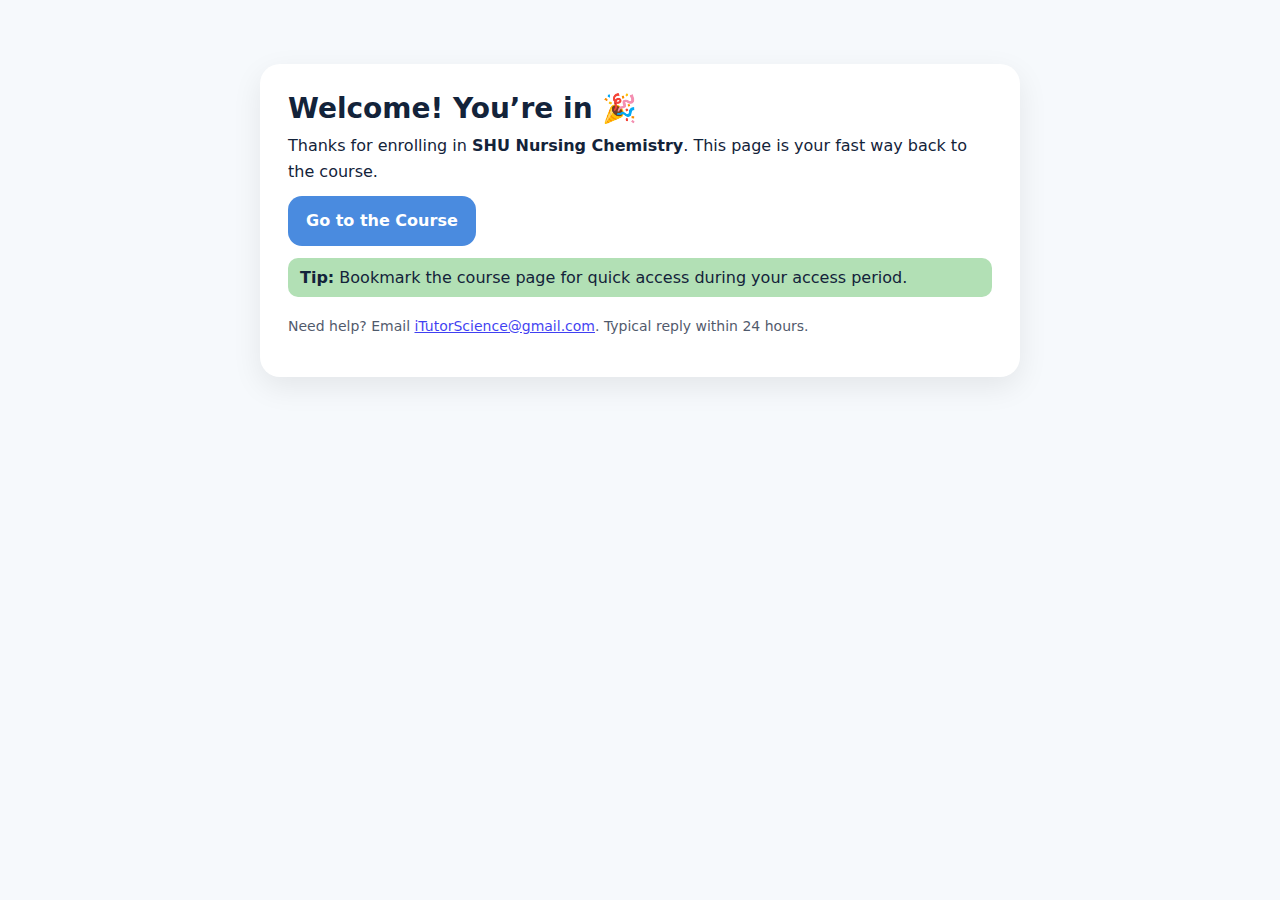
<file: deploy-GOLDEN-WITH-VIDEO/shu-nursing-access.html>
<!doctype html>
<html lang="en">
<head>
  <meta charset="utf-8" />
  <meta name="viewport" content="width=device-width, initial-scale=1" />
  <title>SHU Nursing Chemistry – Access</title>
  <style>
    :root { --green:#B2E0B5; --blue:#4A8BDF; --ink:#13233a; }
    body{margin:0;font-family:system-ui,-apple-system,Segoe UI,Roboto,Helvetica,Arial,sans-serif;background:#f6f9fc;color:var(--ink);}
    .wrap{max-width:760px;margin:40px auto;padding:24px}
    .card{background:#fff;border-radius:20px;box-shadow:0 10px 30px rgba(0,0,0,.08);padding:28px}
    h1{margin:0 0 8px;font-size:28px}
    p{line-height:1.6;margin:0 0 12px}
    .ok{display:inline-block;background:var(--blue);color:#fff;text-decoration:none;padding:12px 18px;border-radius:14px;font-weight:600}
    .ok:focus,.ok:hover{filter:brightness(0.95)}
    .note{background:var(--green);padding:10px 12px;border-radius:10px;margin:12px 0}
    .footer{opacity:.75;font-size:14px;margin-top:18px}
  </style>
</head>
<body>
  <div class="wrap">
    <div class="card">
      <h1>Welcome! You’re in 🎉</h1>
      <p>Thanks for enrolling in <strong>SHU Nursing Chemistry</strong>. This page is your fast way back to the course.</p>
      <p><a class="ok" href="/shu-nursing">Go to the Course</a></p>
      <div class="note"><strong>Tip:</strong> Bookmark the course page for quick access during your access period.</div>
      <p class="footer">Need help? Email <a href="mailto:iTutorScience@gmail.com">iTutorScience@gmail.com</a>. Typical reply within 24 hours.</p>
    </div>
  </div>
</body>
</html>
</file>
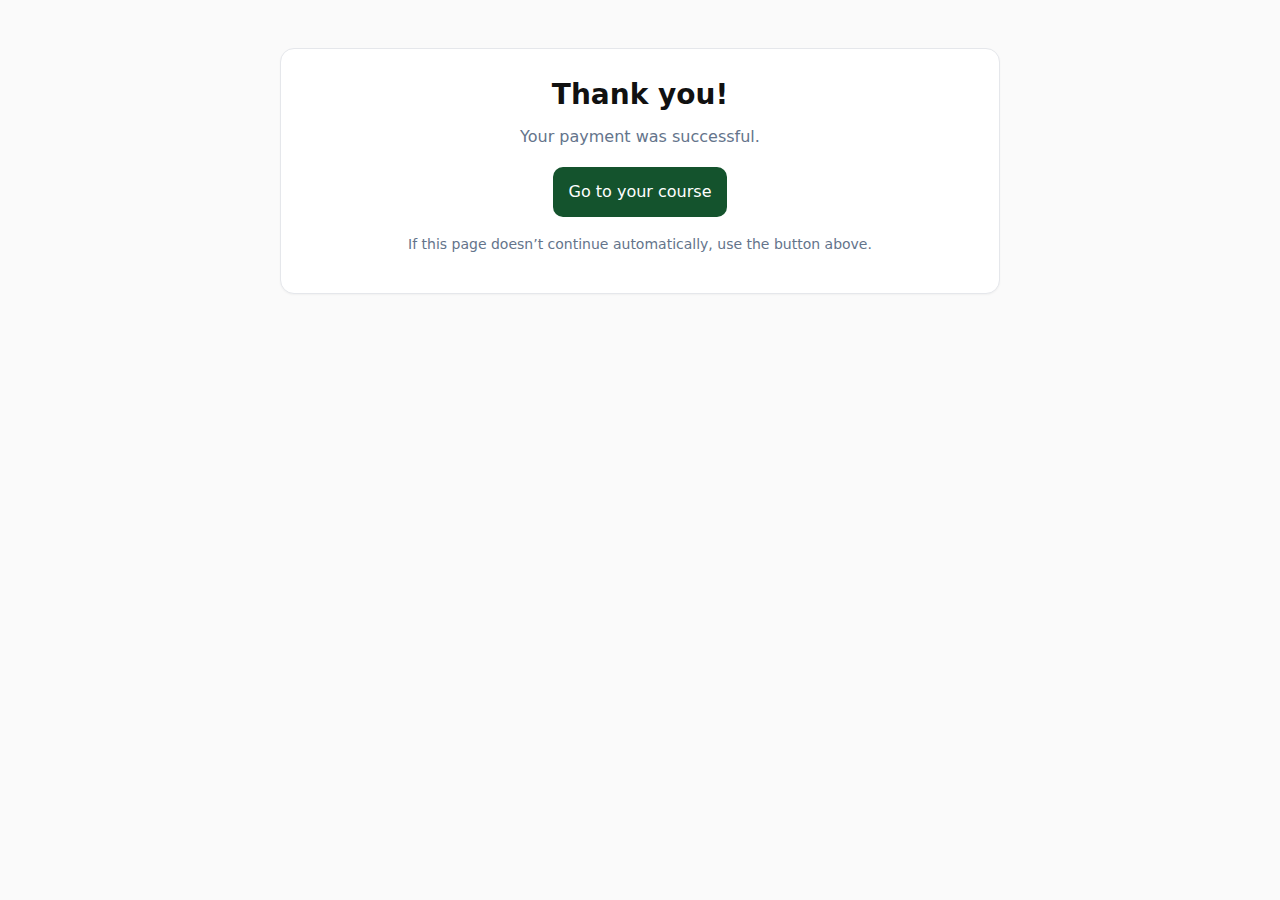
<file: deploy-GOLDEN-WITH-VIDEO/thank-you.html>
<!doctype html>
<html lang="en">
<meta charset="utf-8">
<meta name="viewport" content="width=device-width, initial-scale=1">
<title>Thanks for your payment</title>
<link rel="icon" href="/favicon.ico">
<style>
  body{font:16px/1.6 system-ui,-apple-system,Segoe UI,Roboto,sans-serif;margin:0;background:#fafafa;color:#111}
  .wrap{max-width:720px;margin:48px auto;padding:0 20px}
  .card{background:#fff;border:1px solid #e5e7eb;border-radius:14px;padding:24px;box-shadow:0 1px 2px rgba(0,0,0,.04);text-align:center}
  .title{font-size:28px;margin:0 0 6px}
  .sub{color:#64748b;margin:0 0 18px}
  .btn{display:inline-block;background:#14532d;color:#fff;padding:12px 16px;border-radius:10px;text-decoration:none}
  .muted{font-size:14px;color:#64748b;margin-top:14px}
</style>
<body>
  <div class="wrap">
    <div class="card">
      <h1 class="title">Thank you!</h1>
      <p class="sub">Your payment was successful.</p>
      <p><a class="btn" href="/shu-students">Go to your course</a></p>
      <p class="muted">If this page doesn’t continue automatically, use the button above.</p>
    </div>
  </div>
<script>
  setTimeout(function(){ location.href="/shu-students"; }, 4000);
</script>
</body>
</html>
</file>
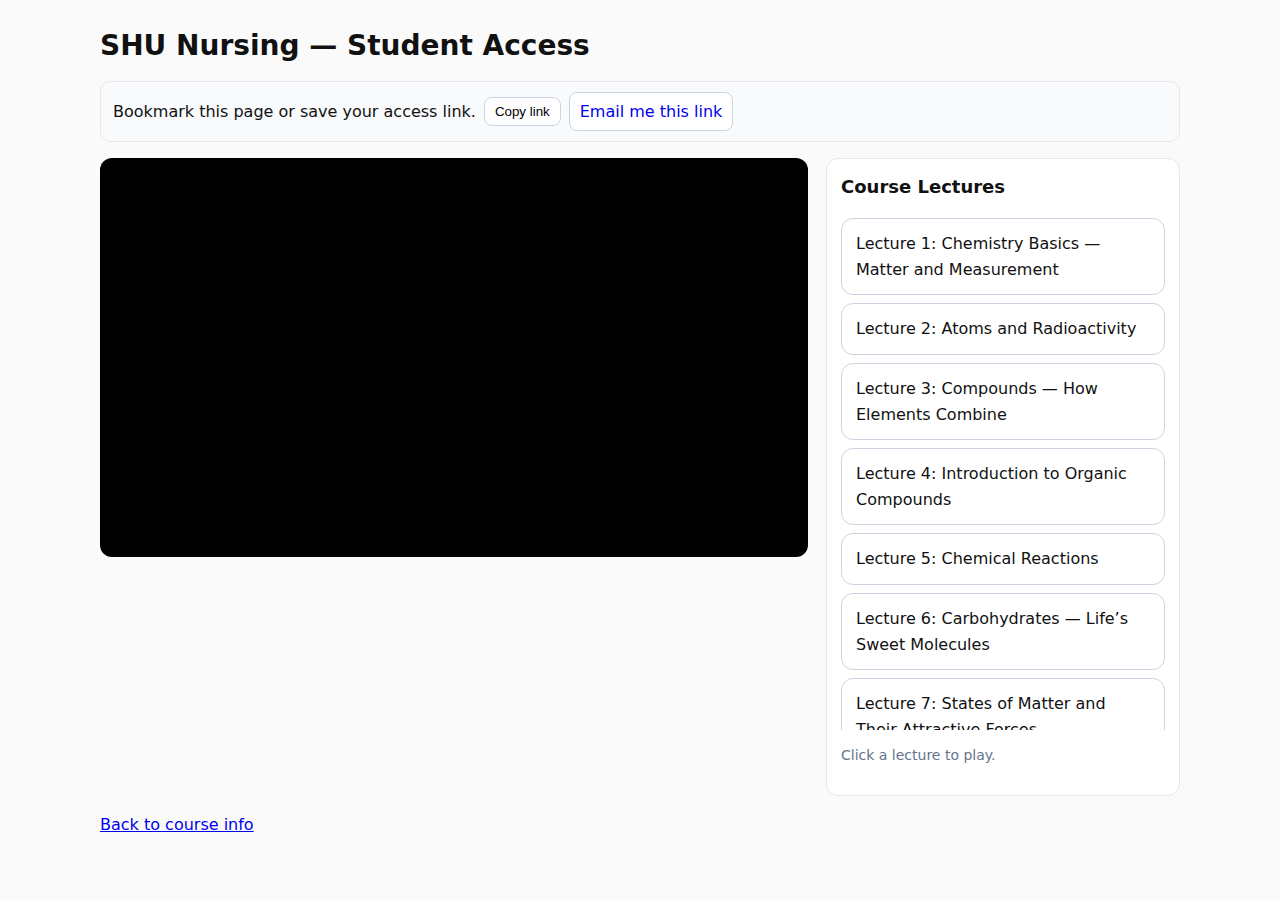
<file: deploy-GOLDEN-WITH-VIDEO/private/shu-students.html>
<!doctype html>
<html lang="en">
<meta charset="utf-8">
<meta name="viewport" content="width=device-width, initial-scale=1">
<meta name="robots" content="noindex">
<title>SHU Nursing — Student Access</title>
<link rel="icon" href="/favicon.ico">
<style>
  body{font:16px/1.6 system-ui,-apple-system,Segoe UI,Roboto,sans-serif;margin:0;background:#fafafa;color:#111}
  .wrap{max-width:1080px;margin:24px auto;padding:0 16px}
  h1{font-size:28px;margin:12px 0}
  .grid{display:grid;grid-template-columns:2fr 1fr;gap:18px}
  .player{position:relative;aspect-ratio:16/9;background:#000;border-radius:12px;overflow:hidden}
  .player iframe,.player video{position:absolute;inset:0;width:100%;height:100%;border:0;display:block}
  .panel{background:#fff;border:1px solid #e5e7eb;border-radius:12px;padding:14px}
  .panel h3{margin:0 0 8px;font-size:18px}
  .list{list-style:none;margin:0;padding:0;max-height:520px;overflow:auto}
  .list li{display:flex;align-items:center;gap:10px;margin:8px 0;padding:12px 14px;border:1px solid #cbd5e1;border-radius:12px;background:#fff;cursor:pointer}
  .list li:hover{background:#f8fafc}
  .title{flex:1}
  .muted{color:#64748b;font-size:14px}
  @media (max-width: 900px){ .grid{grid-template-columns:1fr} .list{max-height:none} }
</style>
<body>
  <div class="wrap">
    <h1>SHU Nursing — Student Access</h1>
<div id="save" style="display:flex;gap:8px;align-items:center;margin:8px 0 16px;padding:10px 12px;border:1px solid #e5e7eb;border-radius:10px;background:#f8fafc">
  <span>Bookmark this page or save your access link.</span>
  <button id="copy" style="padding:6px 10px;border:1px solid #cbd5e1;border-radius:8px;background:#fff;cursor:pointer">Copy link</button>
  <a id="mailto" href="#" style="padding:6px 10px;border:1px solid #cbd5e1;border-radius:8px;background:#fff;text-decoration:none">Email me this link</a>
</div>
<script>
(function(){
  var url=location.origin+"/shu-students";
  document.getElementById("copy").onclick=function(){
    navigator.clipboard.writeText(url);
    this.textContent="Copied";
    setTimeout(()=>this.textContent="Copy link",1200);
  };
  document.getElementById("mailto").href="mailto:?subject=SHU%20Nursing%20course%20access&body="+encodeURIComponent("Use this link to access the course:\n\n"+url+"\n\nTip: Bookmark it for later.");
})();
</script>

    <div class="grid">
      <div class="player" id="player"></div>
      <aside class="panel">
        <h3>Course Lectures</h3>
        <ol class="list" id="lecList"></ol>
        <p class="muted">Click a lecture to play.</p>
      </aside>
    </div>
    <p><a href="/shu-nursing">Back to course info</a></p>
  </div>
<script>
(function(){
  var items=[
    {t:"Lecture 1: Chemistry Basics — Matter and Measurement", u:"https://iframe.videodelivery.net/a436f4b3b016fcd97c8a3139fa2ba513"},
    {t:"Lecture 2: Atoms and Radioactivity", u:"https://iframe.videodelivery.net/54ea142dd872bf91b18584d2b5fba055"},
    {t:"Lecture 3: Compounds — How Elements Combine", u:"https://iframe.videodelivery.net/5847dbaa152b93cc10ab17ff5c830a30"},
    {t:"Lecture 4: Introduction to Organic Compounds", u:"https://iframe.videodelivery.net/1f6b9c67b33ab29eccd91c5a40679b77"},
    {t:"Lecture 5: Chemical Reactions", u:"https://iframe.videodelivery.net/374a626bd07c7dac406acac916965eda"},
    {t:"Lecture 6: Carbohydrates — Life’s Sweet Molecules", u:"https://iframe.videodelivery.net/151cd640f8aa7e9e0aa3f7165953fcfe"},
    {t:"Lecture 7: States of Matter and Their Attractive Forces", u:"https://iframe.videodelivery.net/f3e1e6bfc10745492adc88abd58e4d46"},
    {t:"Lecture 8: Solution Chemistry — Sugar and Water Do Mix", u:"https://iframe.videodelivery.net/df00f5a019ec9833d1e8ecd5c9d1d9af"},
    {t:"Lecture 9: Acids, Bases, and Buffers in the Body", u:"https://iframe.videodelivery.net/c58fde616c6202e36b42bd02153cc3a9"},
    {t:"Lecture 10: Proteins — Workers of the Cell", u:"https://iframe.videodelivery.net/c2cd7a3ccd828c3ca5e6ee84908ec22d"},
    {t:"Lecture 11: Nucleic Acids — Big Molecules with a Big Role", u:"https://iframe.videodelivery.net/a10629f8b97856222d61548b1c9a5906"},
    {t:"Lecture 12: Food as Fuel — An Overview of Metabolism", u:"https://iframe.videodelivery.net/98124045b9465b278901298853f8bf57"}
  ];
  var list=document.getElementById("lecList");
  var player=document.getElementById("player");
  function load(src){
    player.innerHTML='<iframe allow="accelerometer; autoplay; encrypted-media; picture-in-picture" allowfullscreen src="'+src+'" style="position:absolute;inset:0;width:100%;height:100%;border:0"></iframe>';
    window.scrollTo({top:player.getBoundingClientRect().top+window.scrollY-12,behavior:"smooth"});
  }
  list.innerHTML="";
  items.forEach(function(it,idx){
    var li=document.createElement("li");
    li.innerHTML='<span class="title">'+it.t+'</span>';
    li.onclick=function(){ load(it.u); };
    list.appendChild(li);
  });
  if(items.length) load(items[0].u);
})();
</script>
</body>
</html>
</file>
